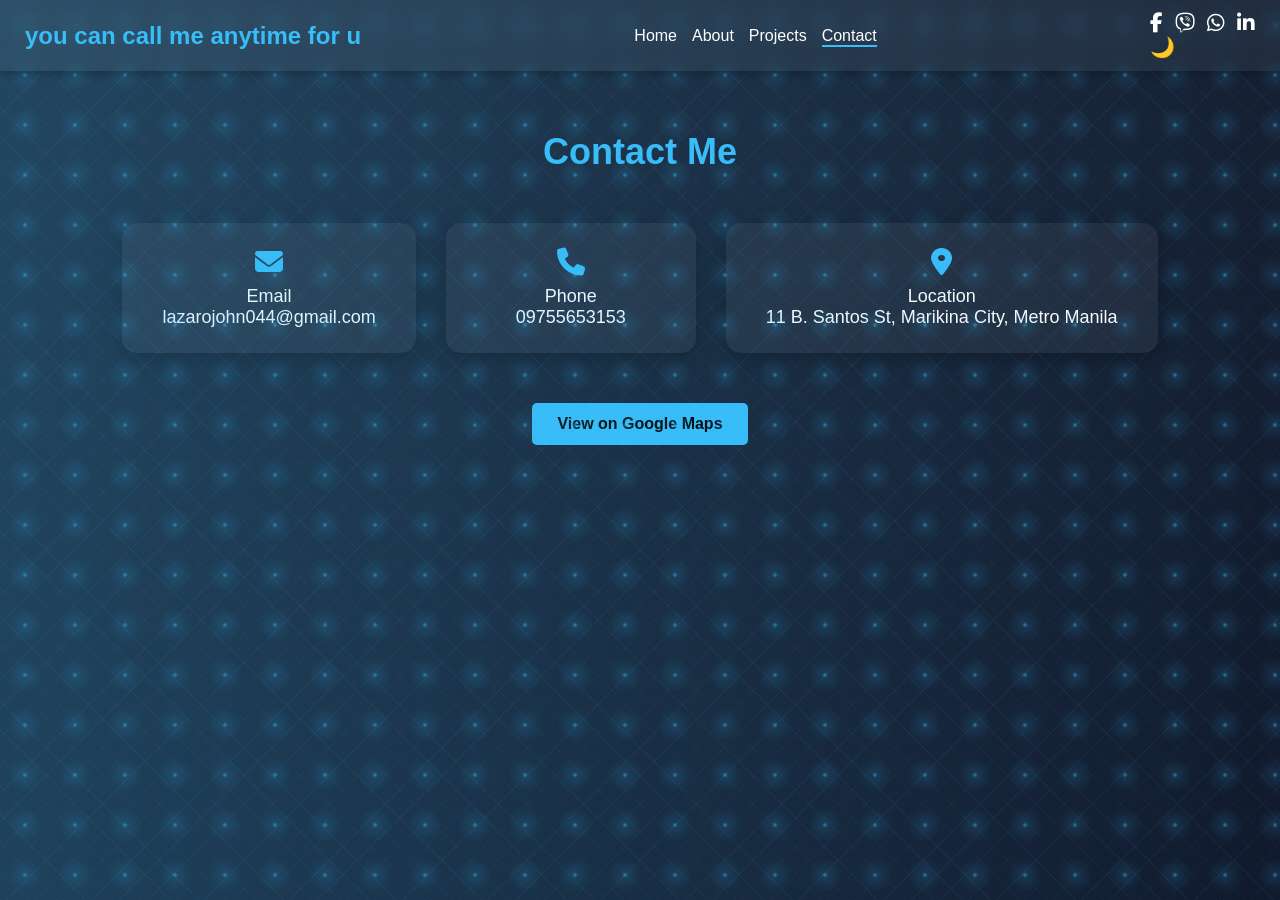
<file: contact.html>
<!DOCTYPE html>
<html lang="en">
<head>
<meta charset="UTF-8">
<meta name="viewport" content="width=device-width, initial-scale=1.0">
<title>John Lazaro | Contact</title>
<link rel="stylesheet" href="style.css">
<link rel="stylesheet" href="https://cdnjs.cloudflare.com/ajax/libs/font-awesome/6.4.2/css/all.min.css">

<style>
/* =================== CONTACT STYLING =================== */
.contact-section {
    display: flex;
    flex-direction: column;
    align-items: center;
    padding: 60px 20px;
    min-height: 70vh;
    gap: 30px;
    text-align: center;
}

.contact-section h2 {
    font-size: 36px;
    margin-bottom: 20px;
    color: #38bdf8;
}

.contact-cards {
    display: flex;
    gap: 30px;
    flex-wrap: wrap;
    justify-content: center;
}

.contact-card {
    background: rgba(255,255,255,0.05);
    padding: 25px 40px;
    border-radius: 15px;
    box-shadow: 0 5px 20px rgba(0,0,0,0.3);
    transition: 0.3s;
    min-width: 250px;
    text-align: center;
}

.contact-card:hover {
    transform: translateY(-10px) scale(1.05);
    background: rgba(56, 189, 248, 0.1);
}

.contact-card i {
    font-size: 28px;
    margin-bottom: 10px;
    color: #38bdf8;
}

.contact-card p, .contact-card a, .contact-card span {
    font-size: 18px;
    color: white;
    text-decoration: none;
}

.contact-card a:hover {
    color: #0ea5e9;
}

.btn-map {
    margin-top: 20px;
    background: #38bdf8;
    color: black;
    padding: 12px 25px;
    border-radius: 5px;
    text-decoration: none;
    font-weight: bold;
    transition: 0.3s;
}

.btn-map:hover {
    background: #0ea5e9;
    transform: scale(1.05);
}

/* Responsive */
@media (max-width: 768px) {
    .contact-cards {
        flex-direction: column;
        gap: 20px;
    }
}
</style>
</head>
<body>
<div class="hardware-bg">
    <div class="circuit-nodes"></div>
</div>
<!-- NAVBAR -->
<nav class="navbar">
    <div class="logo">you can call me anytime for u</div>
    <ul class="nav-links">
        <li><a href="index.html">Home</a></li>
        <li><a href="about.html">About</a></li>
        <li><a href="projects.html">Projects</a></li>
        <li><a href="contact.html" class="active">Contact</a></li>
    </ul>
    <div class="navbar-right">
        <div class="social-icons">
            <a href="https://www.facebook.com/john.lazaro.101817" target="_blank"><i class="fab fa-facebook-f"></i></a>
            <a href="https://msng.link/o?+639755653153=vi"><i class="fab fa-viber"></i></a>
            <a href="https://wa.me/+639755653153" target="_blank"><i class="fab fa-whatsapp"></i></a>
            <a href="https://linkedin.com/in/yourprofile" target="_blank"><i class="fab fa-linkedin-in"></i></a>
        </div>
        <button id="darkToggle">🌙</button>
    </div>
</nav>

<!-- CONTACT SECTION -->
<section class="contact-section">
    <h2>Contact Me</h2>
    <div class="contact-cards">
        <div class="contact-card">
            <i class="fas fa-envelope"></i>
            <p>Email</p>
            <a href="mailto:lazarojohn044@gmail.com">lazarojohn044@gmail.com</a>
        </div>
        <div class="contact-card">
            <i class="fas fa-phone"></i>
            <p>Phone</p>
            <a href="tel:+639755653153">09755653153</a>
        </div>
        <div class="contact-card">
            <i class="fas fa-map-marker-alt"></i>
            <p>Location</p>
            <span>11 B. Santos St, Marikina City, Metro Manila</span>
        </div>
    </div>

    <!-- Clickable Google Maps Link -->
    <a class="btn-map" href="https://www.google.com/maps/place/11+B.+Santos+St,+Marikina,+1800+Metro+Manila" target="_blank">
        View on Google Maps
    </a>
</section>

<!-- Scripts -->
<script>
document.addEventListener('DOMContentLoaded', () => {
    const body = document.body;

    // Apply saved dark mode preference
    if (localStorage.getItem('darkMode') === 'enabled') {
        body.classList.add('dark-mode');
    }

    // Dark mode toggle
    const toggle = document.getElementById('darkToggle');
    if (toggle) {
        toggle.addEventListener('click', () => {
            body.classList.toggle('dark-mode');
            localStorage.setItem('darkMode', body.classList.contains('dark-mode') ? 'enabled' : 'disabled');
        });
    }
});
</script>
</body>
</html>
</file>
<file: style.css>
/* =================== RESET =================== */
* {
    margin: 0;
    padding: 0;
    box-sizing: border-box;
    font-family: Arial, sans-serif;
    transition: 0.3s;
}

/* =================== BODY & BACKGROUND =================== */
body {
    background: linear-gradient(-45deg, #0f172a, #1e293b, #0f172a, #1e293b);
    background-size: 400% 400%;
    animation: gradientBG 15s ease infinite;
    color: white;
    position: relative;
    overflow-x: hidden;
}

@keyframes gradientBG {
    0%   { background-position: 0% 50%; }
    50%  { background-position: 100% 50%; }
    100% { background-position: 0% 50%; }
}

/* Floating Particles */
.particles {
    position: fixed;
    width: 100%;
    height: 100%;
    pointer-events: none;
    top: 0;
    left: 0;
    z-index: 0;
    overflow: hidden;
}

.particles::after {
    content: '';
    position: absolute;
    width: 2px;
    height: 2px;
    background: white;
    border-radius: 50%;
    box-shadow:
        50vw 20vh white, 120vw 30vh white, 70vw 90vh white,
        10vw 80vh white, 90vw 10vh white, 40vw 50vh white;
    animation: moveStars 20s linear infinite;
}

@keyframes moveStars {
    0%   { transform: translateY(0); }
    100% { transform: translateY(-100vh); }
}

.hero::before {
    content: '';
    position: absolute;
    width: 100%;
    height: 100%;
    background: radial-gradient(circle, rgba(56,189,248,0.1) 0%, transparent 70%);
    pointer-events: none;
    z-index: 0;
    animation: moveParticles 20s linear infinite;
}

@keyframes moveParticles {
    0%   { background-position: 0 0; }
    100% { background-position: 100% 100%; }
}

/* =================== NAVBAR =================== */
.navbar {
    display: flex;
    justify-content: space-between;
    align-items: center;
    padding: 12px 25px;
    background: rgba(255,255,255,0.05);
    backdrop-filter: blur(10px);
    position: sticky;
    top: 0;
    z-index: 100;
    gap: 10px;
    box-shadow: 0 2px 10px rgba(0,0,0,0.3);
}

.logo {
    font-size: 24px;
    font-weight: bold;
    color: #38bdf8;
}

.nav-links {
    display: flex;
    gap: 15px;
    list-style: none;
}

.nav-links a {
    position: relative;
    color: white;
    text-decoration: none;
}

.nav-links a::after {
    content: '';
    position: absolute;
    left: 0;
    bottom: -3px;
    width: 0%;
    height: 2px;
    background: #38bdf8;
    transition: 0.3s;
}

.nav-links a:hover::after,
.nav-links a.active::after {
    width: 100%;
}

.nav-links a:hover {
    color: #38bdf8;
    background: rgba(255,255,255,0.1);
    transform: scale(1.1);
}

#darkToggle {
    background: none;
    border: none;
    color: white;
    font-size: 20px;
    cursor: pointer;
    transition: 0.3s;
}

#darkToggle:hover {
    transform: scale(1.2);
}

.social-icons {
    display: flex;
    gap: 12px;
}

.social-icons a {
    color: white;
    font-size: 20px;
    transition: 0.3s;
}

.social-icons a:hover {
    color: #38bdf8;
    transform: scale(1.2);
}

/* =================== HERO SECTION =================== */
.hero {
    display: flex;
    justify-content: center;
    align-items: center;
    gap: 90px;
    padding: 60px 30px;
    min-height: 90vh;
    flex-wrap: wrap;
    position: relative;
    z-index: 1;
}

.hero-left {
    max-width: 600px;
}

.welcome {
    background: #5b21b6;
    padding: 5px 10px;
    display: inline-block;
    border-radius: 5px;
    margin-bottom: 15px;
    font-weight: bold;
}

.hero-left h1 {
    font-size: 35px;
    margin-bottom: 10px;
}

.hero-left h2 {
    font-size: 30px;
    color: #dfe6e9;
    margin-bottom: 20px;
}

.hero-left p {
    color: #cbd5f5;
    font-size: 18px;
    margin-bottom: 25px;
}

.btn {
    background: #38bdf8;
    color: black;
    padding: 12px 25px;
    border-radius: 5px;
    text-decoration: none;
    font-weight: bold;
    transition: 0.3s;
}

.btn:hover {
    background: #0ea5e9;
    transform: scale(1.05);
}

.highlight {
    color: #38bdf8;
    text-shadow: 0 0 8px rgba(56,189,248,0.5);
}

.profile-glow {
    position: relative;
    padding: 10px;
    border-radius: 50%;
    background: rgba(15,23,42,0.5);
    box-shadow: 0 0 30px #38bdf8, 0 0 60px #38bdf8, 0 0 90px #38bdf8;
    animation: pulseGlow 3s ease-in-out infinite;
}

.profile-glow::before,
.profile-glow::after {
    content: '';
    position: absolute;
    border: 2px solid #38bdf8;
    border-radius: 50%;
    top: -20px; left: -20px; right: -20px; bottom: -20px;
    animation: rotateRing 6s linear infinite;
    opacity: 0.5;
}

.profile-glow::after {
    top: -35px; left: -35px; right: -35px; bottom: -35px;
    animation-duration: 10s;
}

@keyframes rotateRing {
    0%   { transform: rotate(0deg); }
    100% { transform: rotate(360deg); }
}

.profile-pic {
    width: 350px;
    height: 350px;
    border-radius: 20px;
    object-fit: cover;
    transition: transform 0.3s ease;
    animation: float 3s ease-in-out infinite;
}

.profile-pic:hover {
    transform: scale(1.05) rotate(2deg);
}

.btn-glow {
    position: relative;
    overflow: hidden;
    background: #38bdf8;
    color: black;
    border-radius: 8px;
    padding: 12px 25px;
    font-weight: bold;
    transition: 0.3s;
    text-decoration: none;
    display: inline-block;
}

.btn-glow:hover {
    transform: translateY(-3px) scale(1.05);
    box-shadow: 0 10px 25px rgba(56,189,248,0.4);
}

.btn-glow::before {
    content: '';
    position: absolute;
    top: -50%;
    left: -50%;
    width: 200%;
    height: 200%;
    background: linear-gradient(45deg, #38bdf8, #0ea5e9, #38bdf8);
    animation: glowMove 2s linear infinite;
    opacity: 0.6;
    filter: blur(15px);
    z-index: -1;
}

@keyframes glowMove {
    0%   { transform: rotate(0deg); }
    100% { transform: rotate(360deg); }
}

@keyframes float {
    0%   { transform: translateY(0px); }
    50%  { transform: translateY(-15px); }
    100% { transform: translateY(0px); }
}

@keyframes pulseGlow {
    0%, 100% { box-shadow: 0 0 30px #38bdf8, 0 0 60px #38bdf8, 0 0 90px #38bdf8; }
    50%       { box-shadow: 0 0 40px #38bdf8, 0 0 80px #38bdf8, 0 0 120px #38bdf8; }
}

/* =================== COMPUTER HARDWARE EFFECT =================== */
.hardware-bg {
    position: fixed;
    top: 0;
    left: 0;
    width: 100%;
    height: 100%;
    pointer-events: none;
    z-index: 0;
    background: repeating-linear-gradient(
        45deg,
        rgba(56, 189, 248, 0.05) 0px,
        rgba(56, 189, 248, 0.05) 1px,
        transparent 1px,
        transparent 20px
    ),
    repeating-linear-gradient(
        -45deg,
        rgba(56, 189, 248, 0.05) 0px,
        rgba(56, 189, 248, 0.05) 1px,
        transparent 1px,
        transparent 20px
    );
    animation: moveGrid 30s linear infinite;
}

.hardware-bg::before {
    content: '';
    position: absolute;
    width: 200%;
    height: 200%;
    background: linear-gradient(90deg, rgba(56,189,248,0.2) 0%, rgba(56,189,248,0) 50%, rgba(56,189,248,0.2) 100%);
    mix-blend-mode: screen;
    animation: flowLines 5s linear infinite;
}

.circuit-nodes {
    position: absolute;
    width: 100%;
    height: 100%;
    background: radial-gradient(circle, rgba(56,189,248,0.8) 0%, rgba(56,189,248,0) 8%) repeat;
    background-size: 50px 50px;
    opacity: 0.7;
    animation: nodesMove 15s linear infinite;
}

.circuit-nodes::after {
    content: '';
    position: absolute;
    width: 100%;
    height: 100%;
    background: radial-gradient(circle, rgba(56,189,248,0.2) 0%, rgba(56,189,248,0) 50%) repeat;
    background-size: 50px 50px;
    animation: pulseNodes 2s ease-in-out infinite;
}

.circuit-bg {
    position: fixed;
    top: 0;
    left: 0;
    width: 100%;
    height: 100%;
    z-index: 0;
    pointer-events: none;
    background: linear-gradient(-45deg, #0f172a, #1e293b, #0f172a, #1e293b);
    background-size: 400% 400%;
    animation: gradientBG 15s ease infinite;
}

@keyframes moveGrid {
    0%   { background-position: 0 0, 0 0; }
    50%  { background-position: 100px 100px, -100px -100px; }
    100% { background-position: 0 0, 0 0; }
}

@keyframes flowLines {
    0%   { transform: translate(-50%, -50%) rotate(0deg); }
    100% { transform: translate(-50%, -50%) rotate(360deg); }
}

@keyframes nodesMove {
    0%   { transform: translate(0, 0); }
    50%  { transform: translate(20px, 20px); }
    100% { transform: translate(0, 0); }
}

@keyframes pulseNodes {
    0%, 100% { opacity: 0.3; transform: scale(1); }
    50%       { opacity: 1; transform: scale(1.2); }
}

/* =================== HERO ANIMATIONS =================== */
.animate-slide-up {
    opacity: 0;
    transform: translateY(30px);
    animation: slideUp 0.8s forwards;
}

.animate-delay-1 { animation-delay: 0.2s; }
.animate-delay-2 { animation-delay: 0.4s; }
.animate-delay-3 { animation-delay: 0.6s; }
.animate-delay-4 { animation-delay: 0.8s; }

@keyframes slideUp {
    to { transform: translateY(0); opacity: 1; }
}

/* =================== MOBILE =================== */
@media (max-width: 768px) {
    .hero {
        flex-direction: column-reverse;
        text-align: center;
        gap: 25px;
    }

    .profile-pic {
        width: 180px;
        height: 180px;
    }

    .social-icons, .hero-social {
        justify-content: center;
    }

    .nav-links {
        flex-direction: column;
        gap: 8px;
        align-items: center;
    }

    .navbar {
        flex-direction: column;
        padding: 10px 15px;
        gap: 8px;
    }

    .about-section {
        flex-direction: column;
        padding: 30px;
    }

    .about-left, .about-right {
        padding: 30px;
    }
}

/* =================== DARK MODE (LIGHT THEME) =================== */
/* Base */
.dark-mode {
    background: #f0f4f8;
    color: #1a202c;
}

/* Navbar */
.dark-mode .navbar {
    background: rgba(255,255,255,0.85);
    box-shadow: 0 2px 10px rgba(0,0,0,0.1);
}

.dark-mode .logo {
    color: #0369a1;
}

.dark-mode .nav-links a {
    color: #1a202c;
}

.dark-mode .nav-links a:hover {
    color: #0369a1;
    background: rgba(3,105,161,0.08);
}

.dark-mode #darkToggle {
    color: #1a202c;
}

.dark-mode .social-icons a {
    color: #1a202c;
}

.dark-mode .social-icons a:hover {
    color: #0369a1;
}

/* Hero text */
.dark-mode .hero-left h1,
.dark-mode .hero-left h2,
.dark-mode .hero-left p {
    color: #1a202c;
}

.dark-mode .highlight {
    color: #0369a1;
    text-shadow: none;
}

.dark-mode .welcome {
    background: #7c3aed;
    color: white;
}

/* Glass cards (about page) */
.dark-mode .about-left {
    background: rgba(255,255,255,0.75);
    border: 1px solid rgba(0,0,0,0.1);
    box-shadow: 0 4px 20px rgba(0,0,0,0.08);
}

.dark-mode .about-left h2,
.dark-mode .about-left h3 {
    color: #0f172a;
    text-shadow: none;
}

.dark-mode .about-left p,
.dark-mode .skills li {
    color: #334155;
}

.dark-mode .skills li:hover {
    color: #0369a1;
    text-shadow: none;
}

/* Education block */
.dark-mode .education {
    background: rgba(3,105,161,0.06);
    border-left: 4px solid #0369a1;
}

.dark-mode .education p {
    color: #334155;
}

.dark-mode .education i {
    color: #0369a1;
}

/* Project cards */
.dark-mode .project-card {
    background: rgba(255,255,255,0.8);
    box-shadow: 0 4px 20px rgba(0,0,0,0.08);
    border: 1px solid rgba(0,0,0,0.08);
}

.dark-mode .project-card h3 {
    color: #0369a1;
}

.dark-mode .project-card p {
    color: #334155;
}

.dark-mode .project-card:hover {
    background: rgba(3,105,161,0.06);
}

.dark-mode .tech-stack span {
    background: #0369a1;
    color: white;
}

/* Contact cards */
.dark-mode .contact-card {
    background: rgba(255,255,255,0.8);
    box-shadow: 0 4px 20px rgba(0,0,0,0.08);
    border: 1px solid rgba(0,0,0,0.08);
}

.dark-mode .contact-card i {
    color: #0369a1;
}

.dark-mode .contact-card p,
.dark-mode .contact-card a,
.dark-mode .contact-card span {
    color: #1a202c;
}

.dark-mode .contact-card:hover {
    background: rgba(3,105,161,0.06);
}

/* Section headings */
.dark-mode .projects-section h2,
.dark-mode .contact-section h2 {
    color: #0369a1;
}

/* Map button */
.dark-mode .btn-map {
    background: #0369a1;
    color: white;
}

.dark-mode .btn-map:hover {
    background: #0284c7;
}

/* Background override */
.dark-mode .hardware-bg,
.dark-mode .circuit-bg {
    opacity: 0.04;
}
</file>
